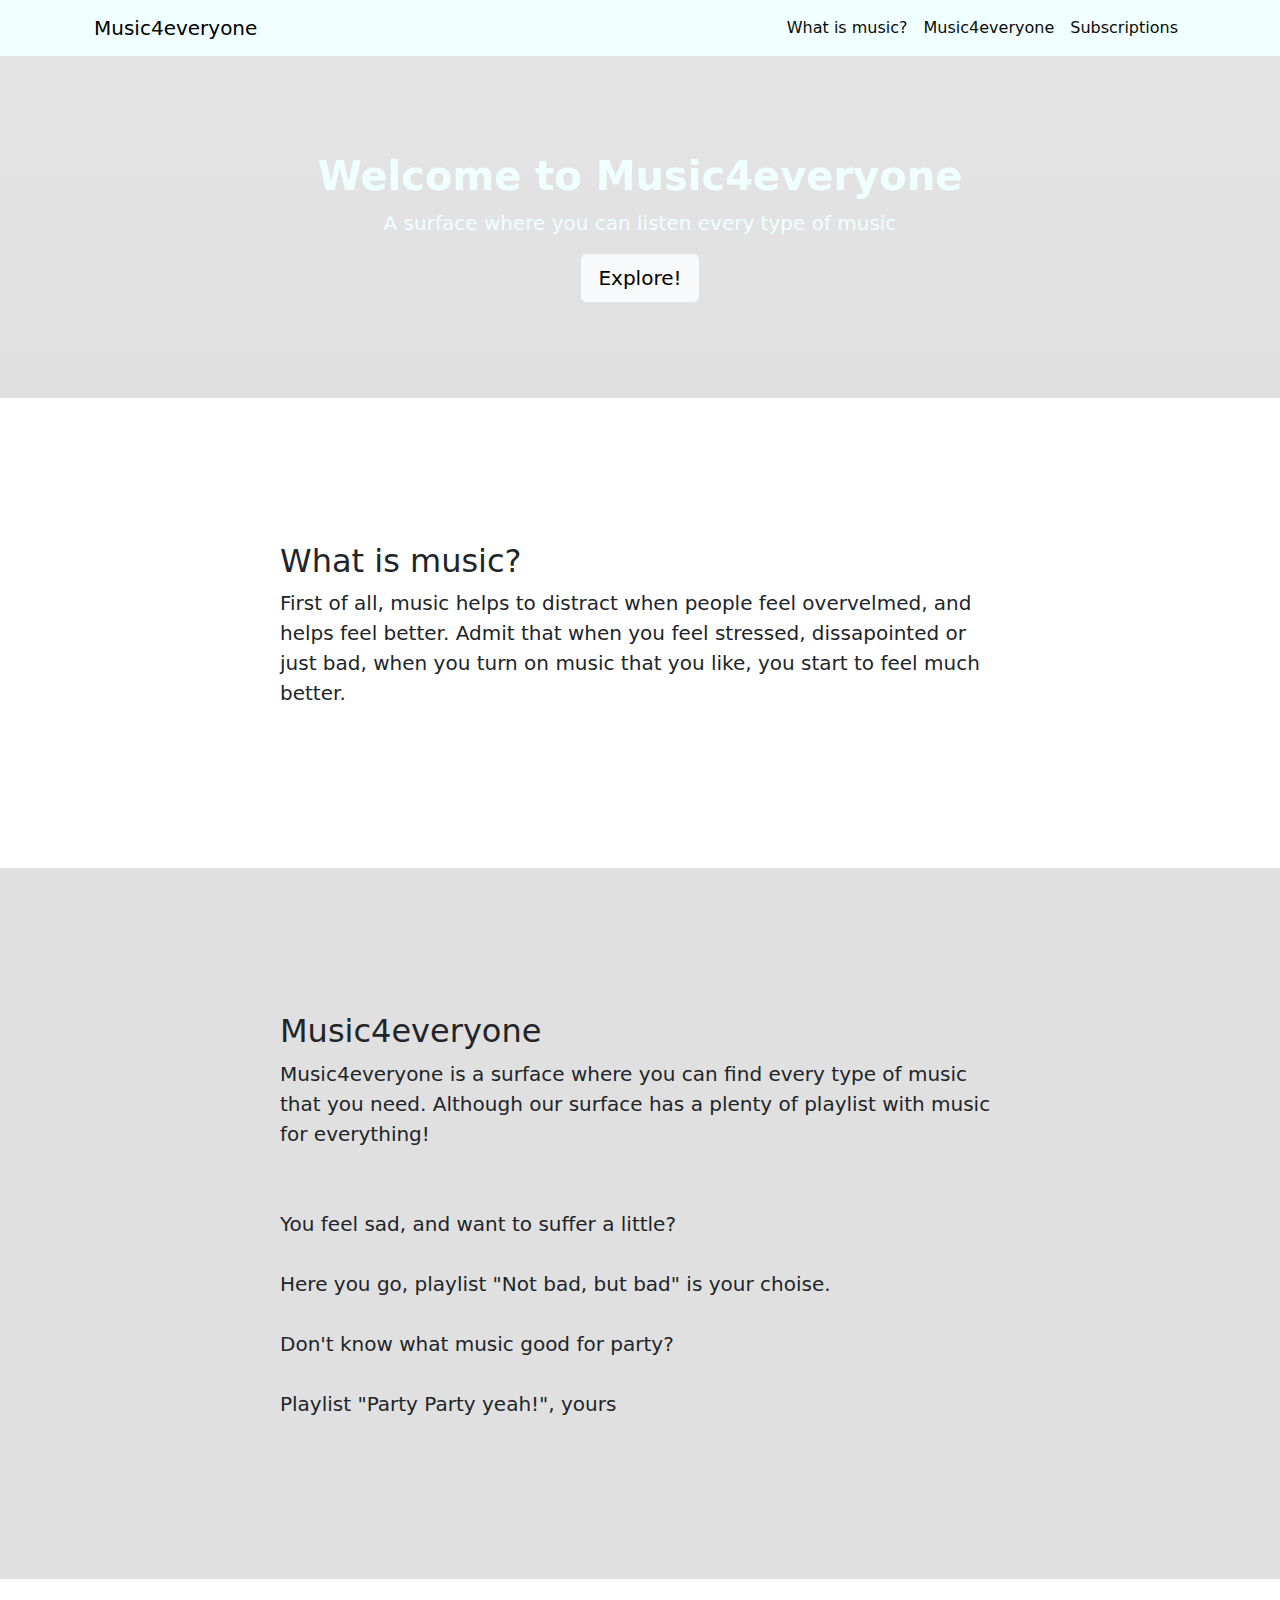
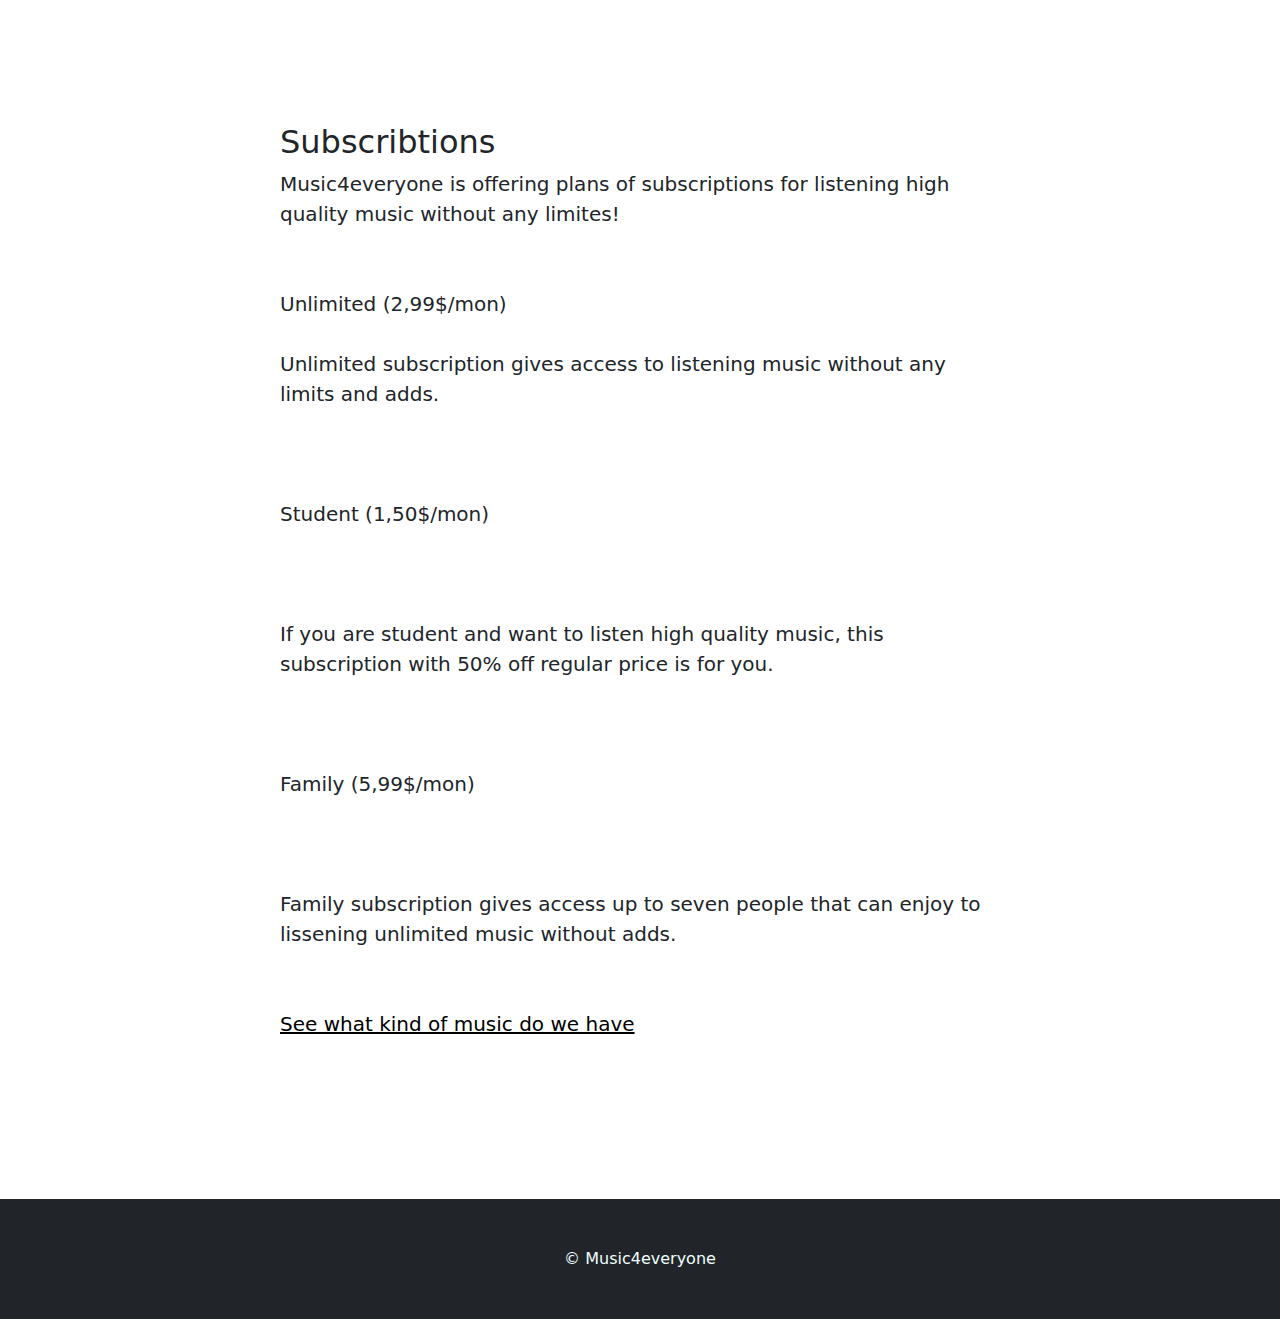
<file: Project/index.html>
<!DOCTYPE html>
<html lang="en">
    <head>
        <meta charset="utf-8" />
        <meta name="viewport" content="width=device-width, initial-scale=1, shrink-to-fit=no" />
        <meta name="description" content="" />
        <meta name="author" content="" />
        <title>Start Bootstrap</title>
        <link rel="icon" type="image/x-icon" href="assets/favicon.ico" />
        <!-- Core theme CSS (includes Bootstrap)-->
        <link href="css/styles.css" rel="stylesheet" />
    </head>
    <body id="page-top">
        <!-- Navigation-->
        <nav class="navbar navbar-expand-lg navbar-white bg-white fixed-top" id="mainNav">
            <div class="container px-4">
                <a class="navbar-brand" href="#page-top">Music4everyone</a>
                <button class="navbar-toggler" type="button" data-bs-toggle="collapse" data-bs-target="#navbarResponsive" aria-controls="navbarResponsive" aria-expanded="false" aria-label="Toggle navigation"><span class="navbar-toggler-icon"></span></button>
                <div class="collapse navbar-collapse" id="navbarResponsive">
                    <ul class="navbar-nav ms-auto">
                        <li class="nav-item"><a class="nav-link" href="#about">What is music?</a></li>
                        <li class="nav-item"><a class="nav-link" href="#services">Music4everyone</a></li>
                        <li class="nav-item"><a class="nav-link" href="#contact">Subscriptions</a></li>
                    </ul>
                </div>
            </div>
        </nav>
        <!-- Header-->
        <header class="bg-primary bg-gradient text-white">
            <div class="container px-4 text-center">
                <h1 class="fw-bolder">Welcome to Music4everyone</h1>
                <p class="lead">A surface where you can listen every type of music</p>
                <a class="btn btn-lg btn-light" href="#about">Explore!</a>
            </div>
        </header>
        <!-- About section-->
        <section id="about">
            <div class="container px-4">
                <div class="row gx-4 justify-content-center">
                    <div class="col-lg-8">
                        <h2>What is music?</h2>
                        <p class="lead">First of all, music helps to distract when people feel overvelmed, and helps feel better. Admit that when you feel stressed, dissapointed or just bad, when you turn on music that you like, you start to feel much better.</p>
                    </div>
                </div>
            </div>
        </section>
        <!-- Services section-->
        <section class="bg-light" id="services">
            <div class="container px-4">
                <div class="row gx-4 justify-content-center">
                    <div class="col-lg-8">
                        <h2>Music4everyone</h2>
                        <p class="lead">Music4everyone is a surface where you can find every type of music that you need. Although our surface has a plenty of playlist with music for everything!
                          <br></br>
                          <br>You feel sad, and want to suffer a little?</br>
                          <br> Here you go, playlist "Not bad, but bad" is your choise.</br>
                          <br> Don't know what music good for party?</br>
                          <br> Playlist "Party Party yeah!", yours</br>
                        </p>
                    </div>
                </div>
            </div>
        </section>
        <!-- Contact section-->
        <section id="contact">
            <div class="container px-4">
                <div class="row gx-4 justify-content-center">
                    <div class="col-lg-8">
                        <h2>Subscribtions</h2>
                        <p class="lead">Music4everyone is offering plans of subscriptions for listening high quality music without any limites!
                          <br></br>
                        <br>Unlimited (2,99$/mon)</br>
                        <br>Unlimited subscription gives access to listening music without any limits and adds.</br>
                        <br></br>
                        <br>Student (1,50$/mon)</br>
                        <br></br>
                        <br>If you are student and want to listen high quality music, this subscription with 50% off regular price is for you.</br>
                        <br></br>
                        <br>Family (5,99$/mon)</br>
                        <br></br>
                        <br> Family subscription gives access up to seven people that can enjoy to lissening unlimited music without adds.</br>
                        <br></br>
                        <a href="Try music.html">See what kind of music do we have</a>
                        </p>
                    </div>
                </div>
            </div>
        </section>
        <!-- Footer-->
        <footer class="py-5 bg-dark">
            <div class="container px-4"><p class="m-0 text-center text-white">&copy; Music4everyone</p></div>
        </footer>
        <!-- Bootstrap core JS-->
        <script src="https://cdn.jsdelivr.net/npm/bootstrap@5.1.0/dist/js/bootstrap.bundle.min.js"></script>
        <!-- Core theme JS-->
        <script src="js/scripts.js"></script>
    </body>
</html>
</file>
